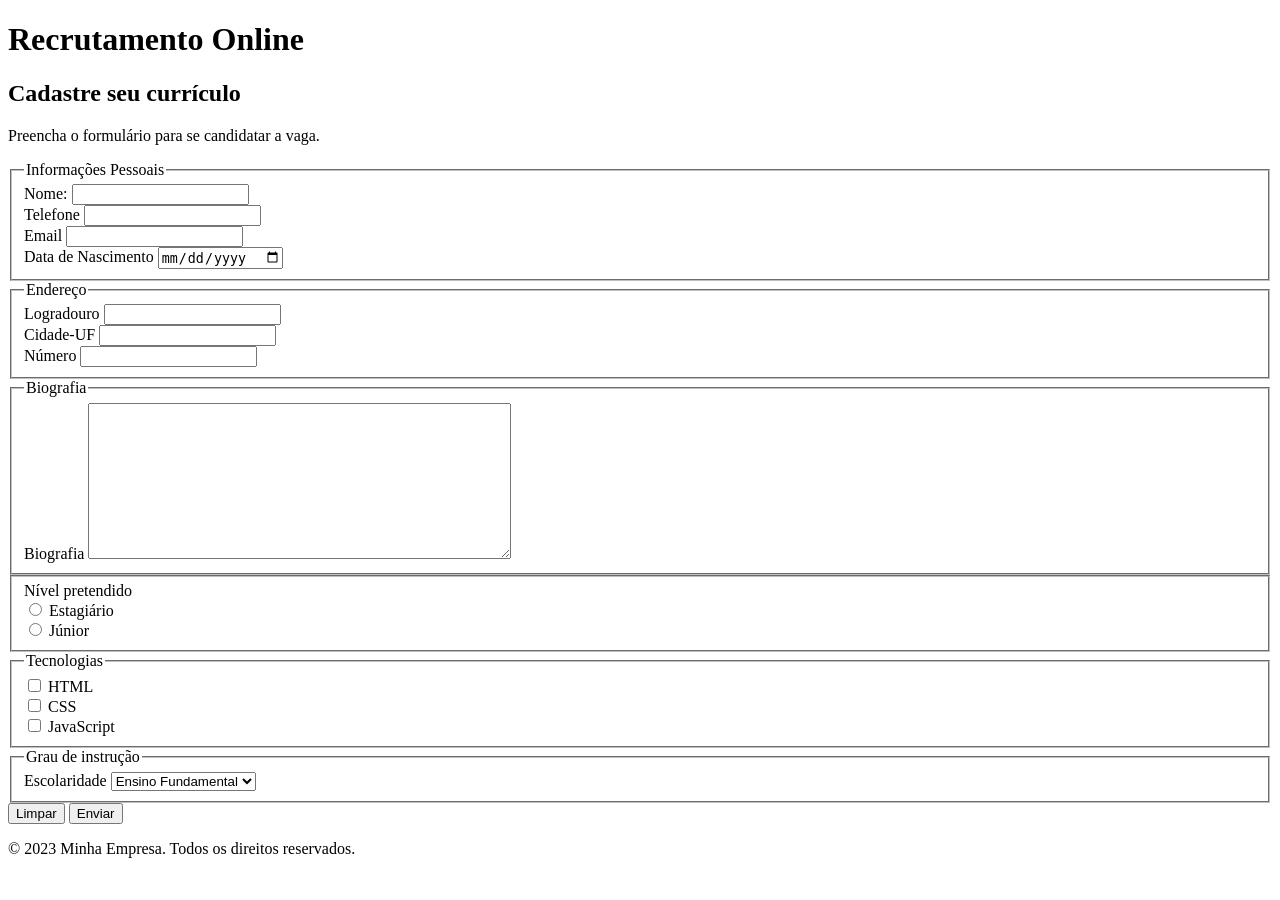
<file: aula-3/index.html>
<!doctype html>
<html lang="pt-br">
  <head>
    <meta charset="UTF-8" />
    <meta name="viewport" content="width=device-width, initial-scale=1.0" />
    <title>Recrutamento Online</title>
  </head>
  <body>
    <header>
      <h1>Recrutamento Online</h1>
    </header>
    <main>
      <section>
        <h2>Cadastre seu currículo</h2>
        <form action="#" method="get">
          <p>Preencha o formulário para se candidatar a vaga.</p>
          <fieldset>
            <legend>Informações Pessoais</legend>
            <div>
              <label for="nome_id">Nome:</label>
              <input id="nome_id" name="nome" type="text" />
            </div>
            <div>
              <label for="telefone_id">Telefone</label>
              <input id="telefone_id" name="telefone" type="tel" />
            </div>
            <div>
              <label for="email_id">Email</label>
              <input id="email_id" name="email" type="email" />
            </div>
            <div>
              <label for="data_id">Data de Nascimento</label>
              <input id="data_id" name="data" type="date" />
            </div>
          </fieldset>
          <fieldset>
            <legend>Endereço</legend>
            <div>
              <label for="logradouro_id">Logradouro</label>
              <input id="logradouro_id" name="logradouro" type="text" />
            </div>
            <div>
              <label for="cidade_id">Cidade-UF</label>
              <input id="cidade_id" name="cidade" type="text" />
            </div>
            <div>
              <label for="numero_id">Número</label>
              <input id="numero_id" name="numero" type="number" />
            </div>
          </fieldset>
          <fieldset>
            <legend>Biografia</legend>
            <div>
              <label for="biografia_id">Biografia</label>
              <textarea
                id="biografia_id"
                name="biografia"
                rows="10"
                cols="50"
              ></textarea>
            </div>
          </fieldset>
          <fieldset>
            <lege>Nível pretendido</lege>
            <div>
              <input
                id="estagiario_id"
                name="nivel"
                type="radio"
                value="estagiario"
              />
              <label for="estagiario_id">Estagiário</label>
            </div>
            <div>
              <input id="junior_id" name="nivel" type="radio" value="junior" />
              <label for="junior_id">Júnior</label>
            </div>
          </fieldset>
          <fieldset>
            <legend>Tecnologias</legend>
            <div>
              <input
                id="tec_html_id"
                name="tecnologia"
                type="checkbox"
                value="html"
              />
              <label for="tec_html_id">HTML</label>
            </div>
            <div>
              <input
                id="tec_css_id"
                name="tecnologia"
                type="checkbox"
                value="css"
              />
              <label for="tec_css_id">CSS</label>
            </div>
            <div>
              <input
                id="tec_js_id"
                name="tecnologia"
                type="checkbox"
                value="js"
              />
              <label for="tec_js_id">JavaScript</label>
            </div>
          </fieldset>
          <fieldset>
            <legend>Grau de instrução</legend>
            <div>
              <label for="escolaridade_id">Escolaridade</label>
              <select id="escolaridade_id" name="escolaridade">
                <option value="ensino_fundamental">Ensino Fundamental</option>
                <option value="ensino_medio">Ensino Médio</option>
                <option value="graduacao">Graduação</option>
                <option value="pos_graduacao">Pós-Graduação</option>
              </select>
            </div>
          </fieldset>
          <div>
            <button type="reset">Limpar</button>
            <button type="submit">Enviar</button>
          </div>
        </form>
      </section>
    </main>
    <footer>
      <p>&copy; 2023 Minha Empresa. Todos os direitos reservados.</p>
    </footer>
  </body>
</html>
</file>
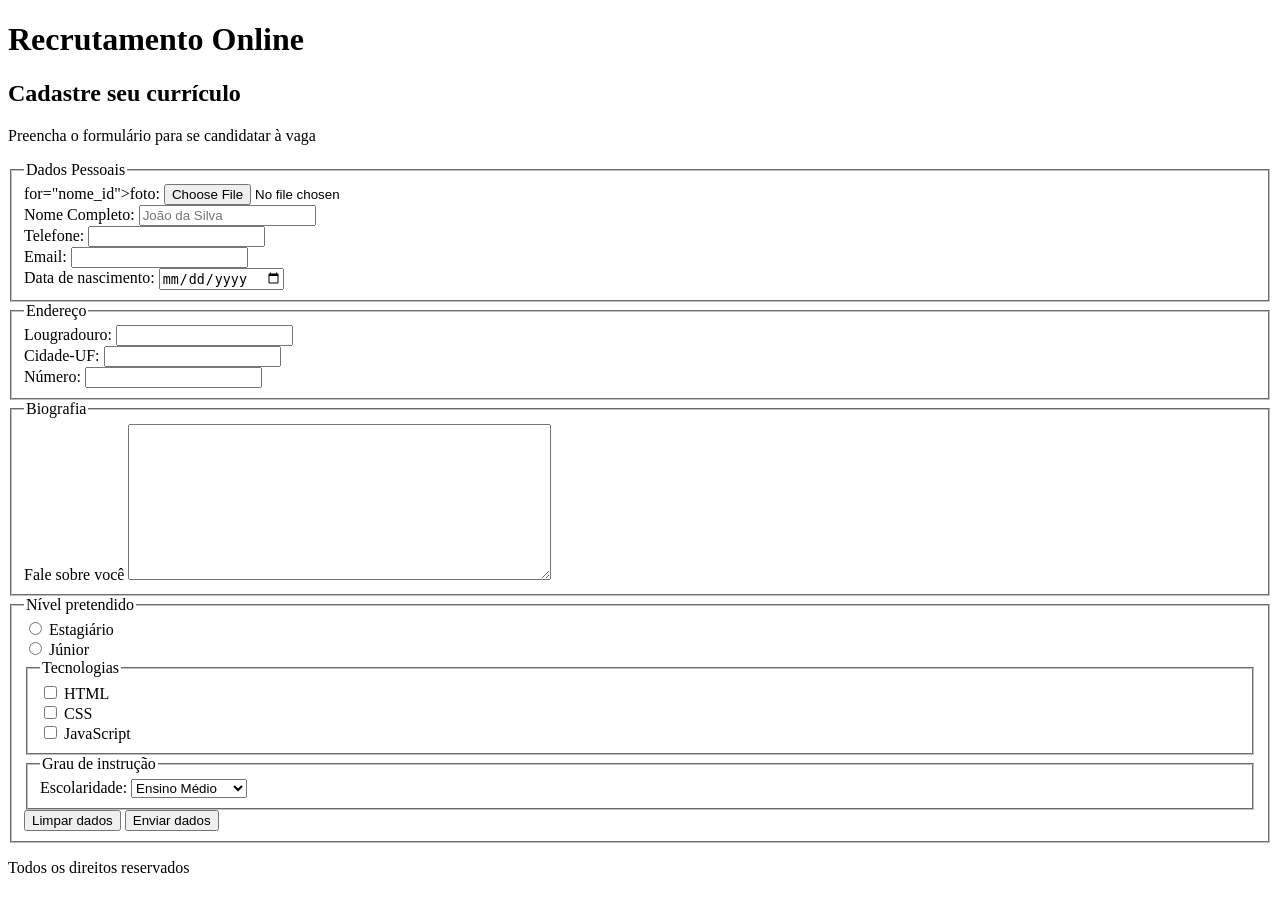
<file: aula-4/index.html>
<!DOCTYPE html>
<html lang="pt-br">
    <head>
        <title>Recrutamento Online</title>
        <meta charset="UTF-8">
    </head>
    <body>
        <header>
            <h1>Recrutamento Online</h1>
        </header>
        <main>
            <section>
                <h2>Cadastre seu currículo</h2>
                
                <form action="https://postman-echo.com/post" method="post">
                    <p>Preencha o formulário para se candidatar à vaga</p>
                    <fieldset>
                        <legend>Dados Pessoais</legend>
                        <div>
                            <label> 
                                for="nome_id">foto:</label>
                                <input id="foto_id" name="foto" type="file" accept="image/*">
                        </div>
                        <div>
                            <label for="nome_id">Nome Completo:</label>
                            <input id="nome_id" name="nome" type="text" placeholder="João da Silva">
                        </div>
                        <div>
                            <label for="telefone_id">Telefone:</label>
                            <input id="telefone_id" name="telefone" type="tel" required>
                        </div>
                        <div>
                            <label for="email_id">Email:</label>
                            <input id="email_id" name="email" type="email">
                        </div>
                        <div>
                            <label for="data_nasc_id">Data de nascimento:</label>
                            <input id="data_nasc_id" name="data_nasc" type="date">
                        </div>
                    </fieldset>
                    <fieldset>
                        <legend>Endereço</legend>
                        <div>
                            <label for="logradouro_id">Lougradouro:</label>
                            <input id="logradouro_id" name="logradouro" type="text">
                        </div>
                        <div>
                            <label for="cidade_id">Cidade-UF:</label>
                            <input id="cidade_id" name="cidade" type="text">
                        </div>
                        <div>
                            <label for="numero_id">Número:</label>
                            <input id="numero_id" name="numero" type="number">
                        </div>
                    </fieldset>
                    <fieldset>
                        <legend>Biografia</legend>
                        <div>
                            <label for="resumo_id">Fale sobre você</label>
                            <textarea id="resumo_id"
                                      name="resumo"
                                      rows="10"
                                      cols="50"></textarea>
                        </div>
                    </fieldset>
                    <fieldset>
                        <legend>Nível pretendido</legend>
                        <div>
                            <input id="estagiario_id"
                                   name="nível"
                                   type="radio"
                                   value="estagiario">
                            <label for="estagiario_id">Estagiário</label>
                        </div>
                        <div>
                            <input id="junior_id"
                                   name="nível"
                                   type="radio"
                                   value="junior">
                            <label for="junior_id">Júnior</label>
                        </div>
                        <fieldset>
                            <legend>Tecnologias</legend>
                            <div>
                            <input id="tec_html_id"
                                   name="tecnologia"
                                   type="checkbox"
                                   value="html">
                            <label for="tec_html_id">HTML</label>
                            </div>
                            <div>
                            <input id="tec_css_id"
                                   name="tecnologia"
                                   type="checkbox"
                                   value="css">
                            <label for="tec_css_id">CSS</label>
                            </div>
                            <div>
                            <input id="tec_js_id"
                                   name="tecnologia"
                                   type="checkbox"
                                   value="js">
                            <label for="tec_js_id">JavaScript</label>
                            </div>
                        </fieldset>
                        <fieldset>
                            <legend>Grau de instrução</legend>
                            <div>
                                <label for="escolaridade_id">Escolaridade:</label>
                                <select id="escolaridade_id" name="escolaridade">
                                    <option value="medio">Ensino Médio</option>
                                    <option value="graduacao">Graduação</option>
                                    <option value="pos">Pós-Graduação</option>
                                </select>
                            </div>
                        </fieldset>
                        <div>
                            <button type="reset">Limpar dados</button>
                            <button type="submit">Enviar dados</button>
                        </div>
                    </fieldset>
                </form>
            </section>
        </main>
        <footer>
            <p>Todos os direitos reservados</p>
        </footer>
    </body>
</html>
</file>
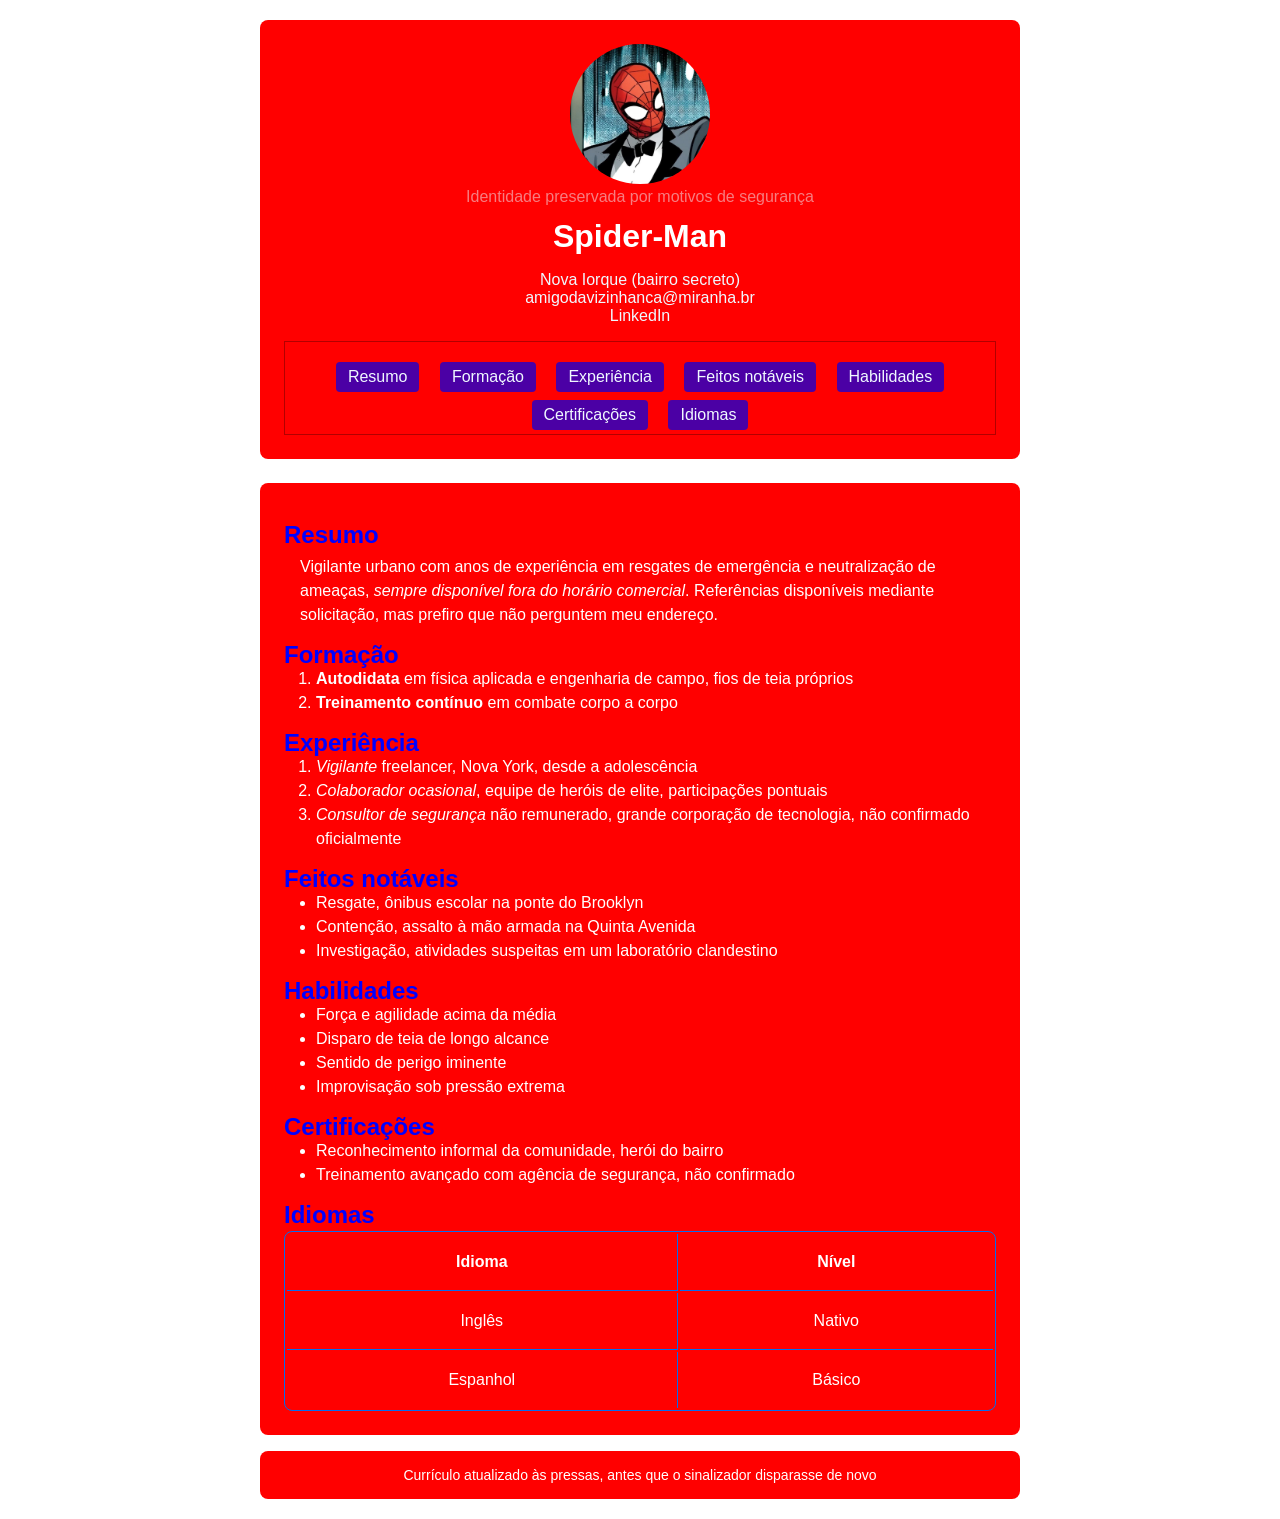
<file: aula-5/index.html>
<!DOCTYPE html>
<html lang="pt-br">
<head>
  <meta charset="UTF-8" />
  <meta name="viewport" content="width=device-width, initial-scale=1.0" />
  <title>Currículo Spider-Man</title>
  <link rel="stylesheet" href="./styles/global.css">
</head>
<body>
  <header>
    <figure>
      <img src="./images/miranha.jpg" alt="Foto de perfil, pessoa mascarada com traje vermelho e azul" />
      <figcaption>Identidade preservada por motivos de segurança</figcaption>
    </figure>
    <h1 style="color: white;">Spider-Man</h1>
    <div class="header-info">
      <p>Nova Iorque (bairro secreto)</p>
      <p>
        <a href="mailto:amigodavizinhanca@miranha.br">amigodavizinhanca@miranha.br</a>
      </p>
      <p>
        <a href="https://www.linkedin.com/in/miranha/">LinkedIn</a>
      </p>
      <nav>
        <ul>
          <li><a href="#resumo">Resumo</a></li>
          <li><a href="#formacao">Formação</a></li>
          <li><a href="#experiencia">Experiência</a></li>
          <li><a href="#feitos">Feitos notáveis</a></li>
          <li><a href="#habilidades">Habilidades</a></li>
          <li><a href="#certificacoes">Certificações</a></li>
          <li><a href="#idiomas">Idiomas</a></li>
        </ul>
      </nav>
    </div>
  </header>

  <main>
    <section id="resumo">
      <h2>Resumo</h2>
      <p>
        Vigilante urbano com anos de experiência em resgates de emergência e neutralização de ameaças,
        <em>sempre disponível fora do horário comercial</em>. Referências disponíveis mediante solicitação,
        mas prefiro que não perguntem meu endereço.
      </p>
    </section>

    <section id="formacao">
      <h2>Formação</h2>
      <ol>
        <li><strong>Autodidata</strong> em física aplicada e engenharia de campo, fios de teia próprios</li>
        <li><strong>Treinamento contínuo</strong> em combate corpo a corpo</li>
      </ol>
    </section>

    <section id="experiencia">
      <h2>Experiência</h2>
      <ol>
        <li><em>Vigilante</em> freelancer, Nova York, desde a adolescência</li>
        <li><em>Colaborador ocasional</em>, equipe de heróis de elite, participações pontuais</li>
        <li><em>Consultor de segurança</em> não remunerado, grande corporação de tecnologia, não confirmado oficialmente</li>
      </ol>
    </section>

    <section id="feitos">
      <h2>Feitos notáveis</h2>
      <ul>
        <li>Resgate, ônibus escolar na ponte do Brooklyn</li>
        <li>Contenção, assalto à mão armada na Quinta Avenida</li>
        <li>Investigação, atividades suspeitas em um laboratório clandestino</li>
      </ul>
    </section>

    <section id="habilidades">
      <h2>Habilidades</h2>
      <ul>
        <li>Força e agilidade acima da média</li>
        <li>Disparo de teia de longo alcance</li>
        <li>Sentido de perigo iminente</li>
        <li>Improvisação sob pressão extrema</li>
      </ul>
    </section>

    <section id="certificacoes">
      <h2>Certificações</h2>
      <ul>
        <li>Reconhecimento informal da comunidade, herói do bairro</li>
        <li>Treinamento avançado com agência de segurança, não confirmado</li>
      </ul>
    </section>

    <section id="idiomas">
      <h2>Idiomas</h2>
      <table>
        <thead>
          <tr>
            <th scope="col">Idioma</th>
            <th scope="col">Nível</th>
          </tr>
        </thead>
        <tbody>
          <tr>
            <td>Inglês</td>
            <td>Nativo</td>
          </tr>
          <tr>
            <td>Espanhol</td>
            <td>Básico</td>
          </tr>
        </tbody>
      </table>
    </section>
  </main>

  <footer>
    <p>Currículo atualizado às pressas, antes que o sinalizador disparasse de novo</p>
  </footer>
</body>

</html>
</file>
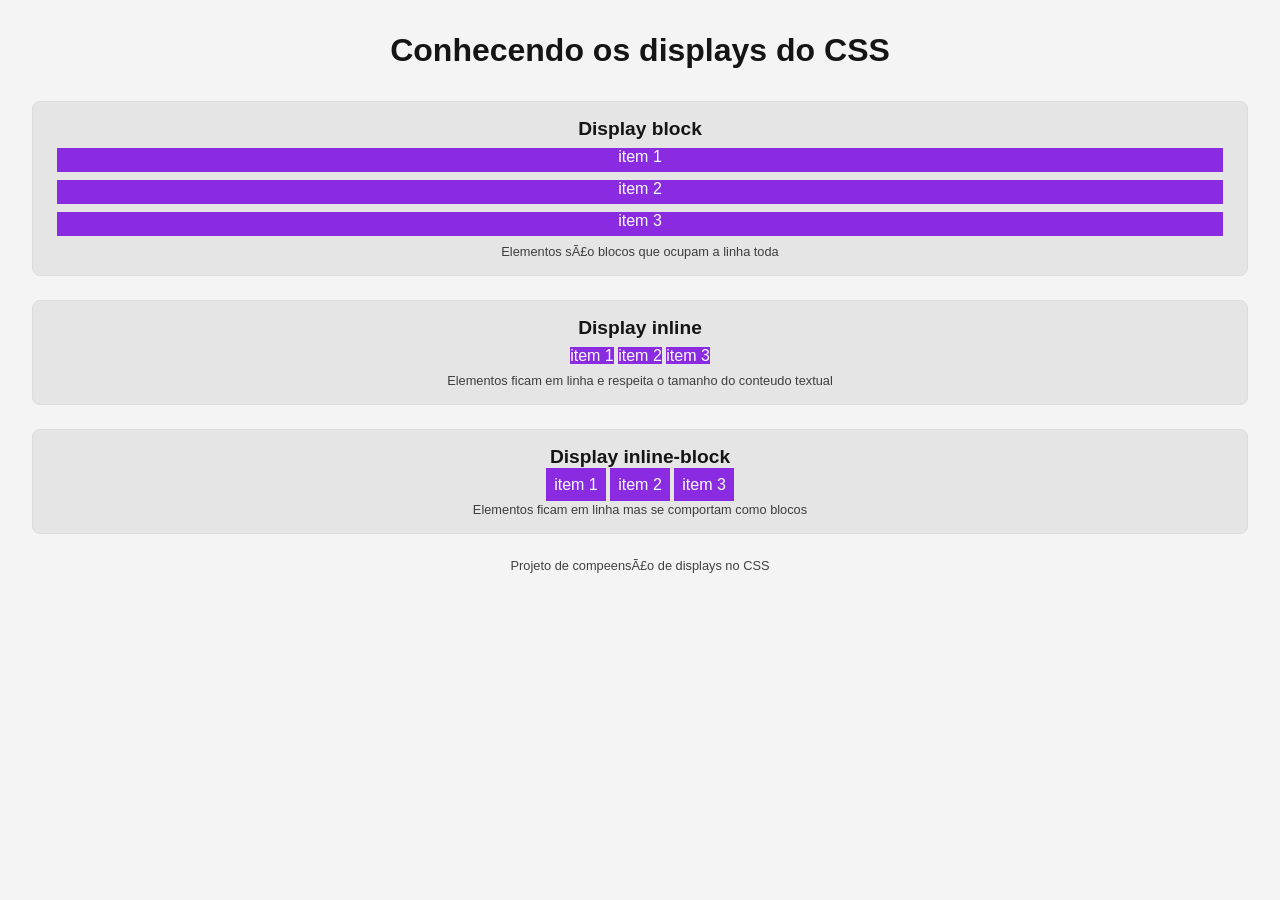
<file: aula-6/index.html>
<!doctype hmtl>
<hmtl>
    <head>
        <meta charset="utf-8>
        <meta name="viewport" content="width=device-width initial-scale=1.0">
        <link rel="stylesheet" href="./styles/global.css">
        <link rel="icon" href="./images/block.png" type="image/x-icon">
        <title>
            Conhecendo os displays
        </title>
    </head>
    <body>
        <header>
            <h1>
                Conhecendo os displays do CSS
            </h1>
        </header>
        <main>
            <section>
                <h2>
                    Display block
                </h2>
                <div class="container-block">
                    <div class="item">item 1</div>
                    <div class="item">item 2</div>
                    <div class="item">item 3</div>    
                </div>
                <p>Elementos são blocos que ocupam a linha toda</p>
            </section>

            <section>
                <h2>
                    Display inline
                </h2>
                <div class="container-inline">
                    <div class="item">item 1</div>
                    <div class="item">item 2</div>
                    <div class="item">item 3</div>    
                </div>
                <p>Elementos ficam em linha e respeita o tamanho do conteudo textual</p>
            </section> 

            <section>
                <h2>
                    Display inline-block
                </h2>
                <div class="container-inline-block">
                    <div class="item">item 1</div>
                    <div class="item">item 2</div>
                    <div class="item">item 3</div>    
                </div>
                <p>Elementos ficam em linha mas se comportam como blocos</p>
            </section> 

        </main>
        <footer>
            <p>
                Projeto de compeensão de displays no CSS
            </p>
        </footer>
    </body>
</hmtl>
</file>
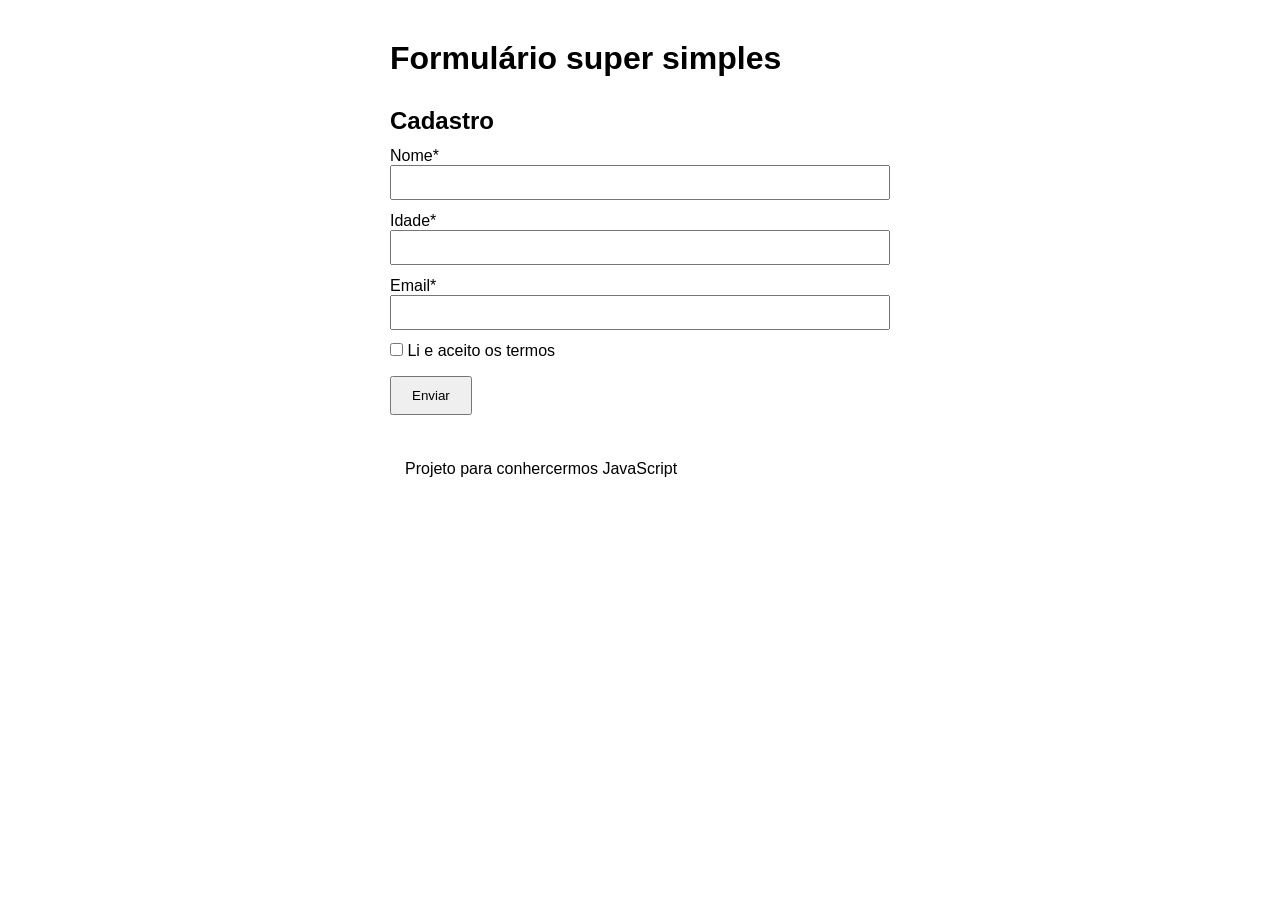
<file: aula-7/index.html>
<!DOCTYPE html>
<html lang="pt-br">
<head>
    <meta charset="UTF-8">
    <meta name="viewport" content="width=device-width, initial-scale=1.0">
    <link rel="stylesheet" href="./styles/global.css">
    <script src="./scripts/index.js" defer></script>
    <title>Formulario JS</title>
</head>
<body>
    <header>
        <h1>Formulário super simples</h1>
    </header>    
    <main>
        <h2>Cadastro</h2>
        <form id="cadastro" novalidate onsubmit="executar(event)">
            <label for="nome">Nome*</label>
            <input type="text" id="nome">
            <p id="erro-nome" class="oculto"></p>
              
            <label for="idade">Idade*</label>
            <input type="number" id="idade">
            <p id="erro-idade" class="oculto"></p>
  
            <label for="email">Email*</label>
            <input type="text" id="email">
            <p id="erro-email" class="oculto"></p>
        
            <label>
                <input type="checkbox" id="termos">
                Li e aceito os termos
                <p id="erro-termos" class="oculto"></p>
            </label>

            <button type="submit">Enviar</button>
            <p id="concluido" class="oculto"></p>


        </form>
    </main>
    <footer>
        <p>Projeto para conhercermos JavaScript</p>
    </footer>
</body>
</html>
</file>
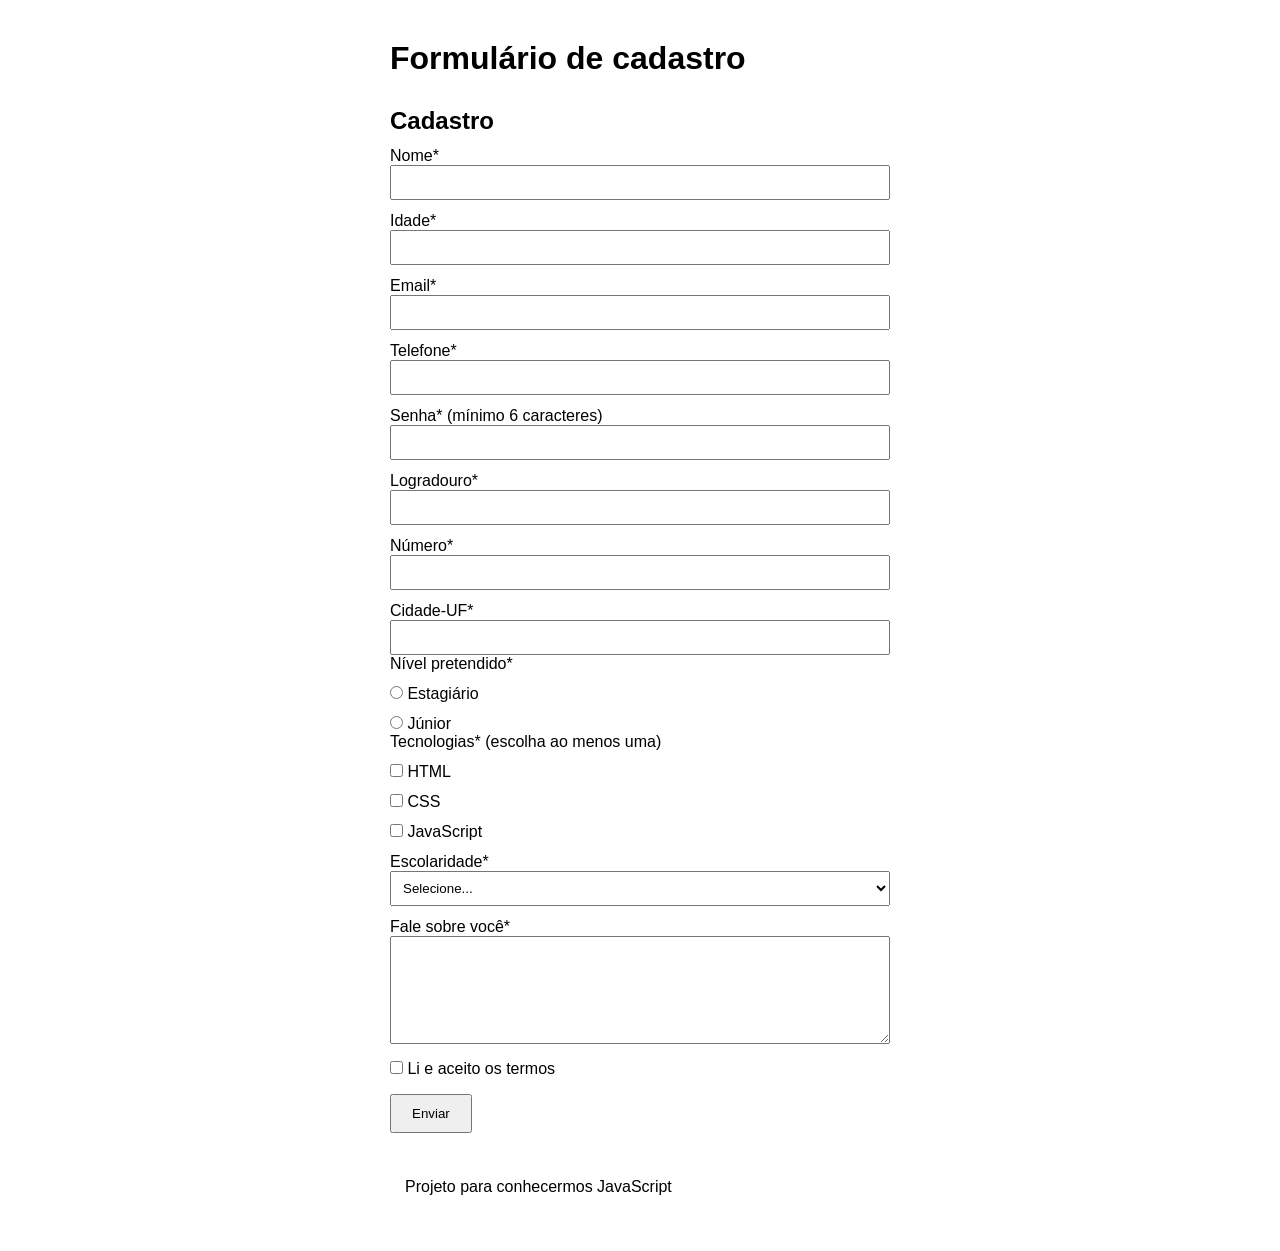
<file: aula-8/index.html>
<!DOCTYPE html>
<html lang="pt-br">
<head>
    <meta charset="UTF-8">
    <meta name="viewport" content="width=device-width, initial-scale=1.0">
    <link rel="stylesheet" href="./styles/global.css">
    <script src="./scripts/index.js" defer></script>
    <title>Cadastro JS</title>
</head>
<body>
    <header>
        <h1>Formulário de cadastro</h1>
    </header>
    <main>
        <h2>Cadastro</h2>
        <form id="cadastro" novalidate onsubmit="executar(event)">
            <label for="nome">Nome*</label>
            <input type="text" id="nome">
            <p id="erro-nome" class="oculto"></p>

            <label for="idade">Idade*</label>
            <input type="number" id="idade">
            <p id="erro-idade" class="oculto"></p>

            <label for="email">Email*</label>
            <input type="email" id="email">
            <p id="erro-email" class="oculto"></p>

            <label for="telefone">Telefone*</label>
            <input type="tel" id="telefone">
            <p id="erro-telefone" class="oculto"></p>

            <label for="senha">Senha* (mínimo 6 caracteres)</label>
            <input type="password" id="senha">
            <p id="erro-senha" class="oculto"></p>

            <label for="logradouro">Logradouro*</label>
            <input type="text" id="logradouro">
            <p id="erro-logradouro" class="oculto"></p>

            <label for="numero">Número*</label>
            <input type="number" id="numero">
            <p id="erro-numero" class="oculto"></p>

            <label for="cidade">Cidade-UF*</label>
            <input type="text" id="cidade">
            <p id="erro-cidade" class="oculto"></p>

            <p>Nível pretendido*</p>
            <label><input type="radio" name="nivel" value="estagiario"> Estagiário</label>
            <label><input type="radio" name="nivel" value="junior"> Júnior</label>
            <p id="erro-nivel" class="oculto"></p>

            <p>Tecnologias* (escolha ao menos uma)</p>
            <label><input type="checkbox" name="tecnologia" value="html"> HTML</label>
            <label><input type="checkbox" name="tecnologia" value="css"> CSS</label>
            <label><input type="checkbox" name="tecnologia" value="js"> JavaScript</label>
            <p id="erro-tecnologia" class="oculto"></p>

            <label for="escolaridade">Escolaridade*</label>
            <select id="escolaridade">
                <option value="">Selecione...</option>
                <option value="medio">Ensino Médio</option>
                <option value="graduacao">Graduação</option>
                <option value="pos">Pós-Graduação</option>
            </select>
            <p id="erro-escolaridade" class="oculto"></p>

            <label for="biografia">Fale sobre você*</label>
            <textarea id="biografia" rows="6"></textarea>
            <p id="erro-biografia" class="oculto"></p>

            <label>
                <input type="checkbox" id="termos">
                Li e aceito os termos
            </label>
            <p id="erro-termos" class="oculto"></p>

            <button type="submit">Enviar</button>
            <p id="concluido" class="oculto"></p>
        </form>
    </main>
    <footer>
        <p>Projeto para conhecermos JavaScript</p>
    </footer>
</body>
</html>
</file>
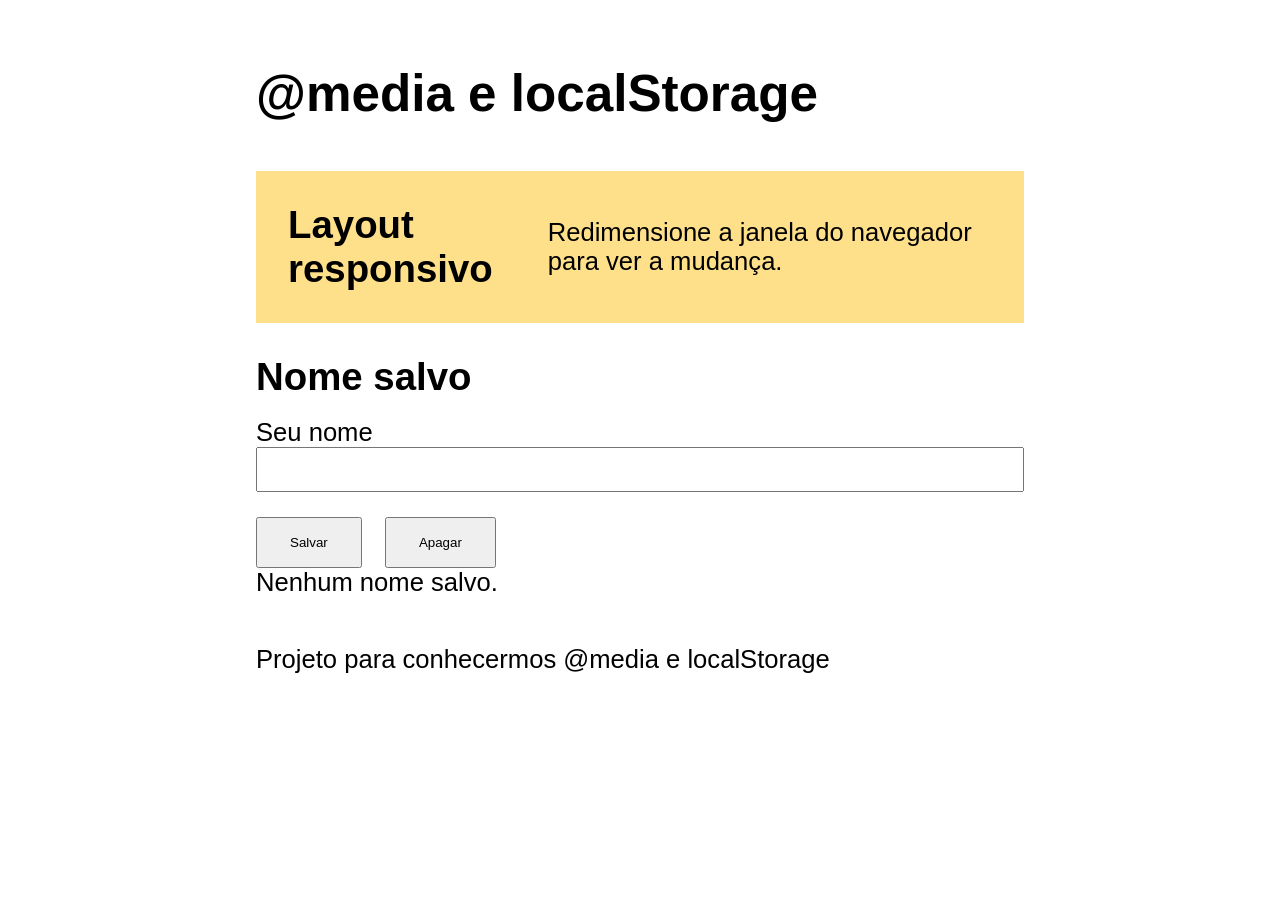
<file: aula-9/index.html>
<!DOCTYPE html>
<html lang="pt-br">
<head>
    <meta charset="UTF-8">
    <meta name="viewport" content="width=device-width, initial-scale=1.0">
    <link rel="stylesheet" href="./styles/global.css">
    <script src="./scripts/index.js" defer></script>
    <title>@media e localStorage</title>
</head>
<body>
    <header>
        <h1>@media e localStorage</h1>
    </header>
    <main>
        <section class="caixa">
            <h2>Layout responsivo</h2>
            <p>Redimensione a janela do navegador para ver a mudança.</p>
        </section>

        <section>
            <h2>Nome salvo</h2>
            <label for="nome">Seu nome</label>
            <input type="text" id="nome">
            <button type="button" onclick="salvar()">Salvar</button>
            <button type="button" onclick="apagar()">Apagar</button>
            <p id="saudacao"></p>
        </section>
    </main>
    <footer>
        <p>Projeto para conhecermos @media e localStorage</p>
    </footer>
</body>
</html>
</file>
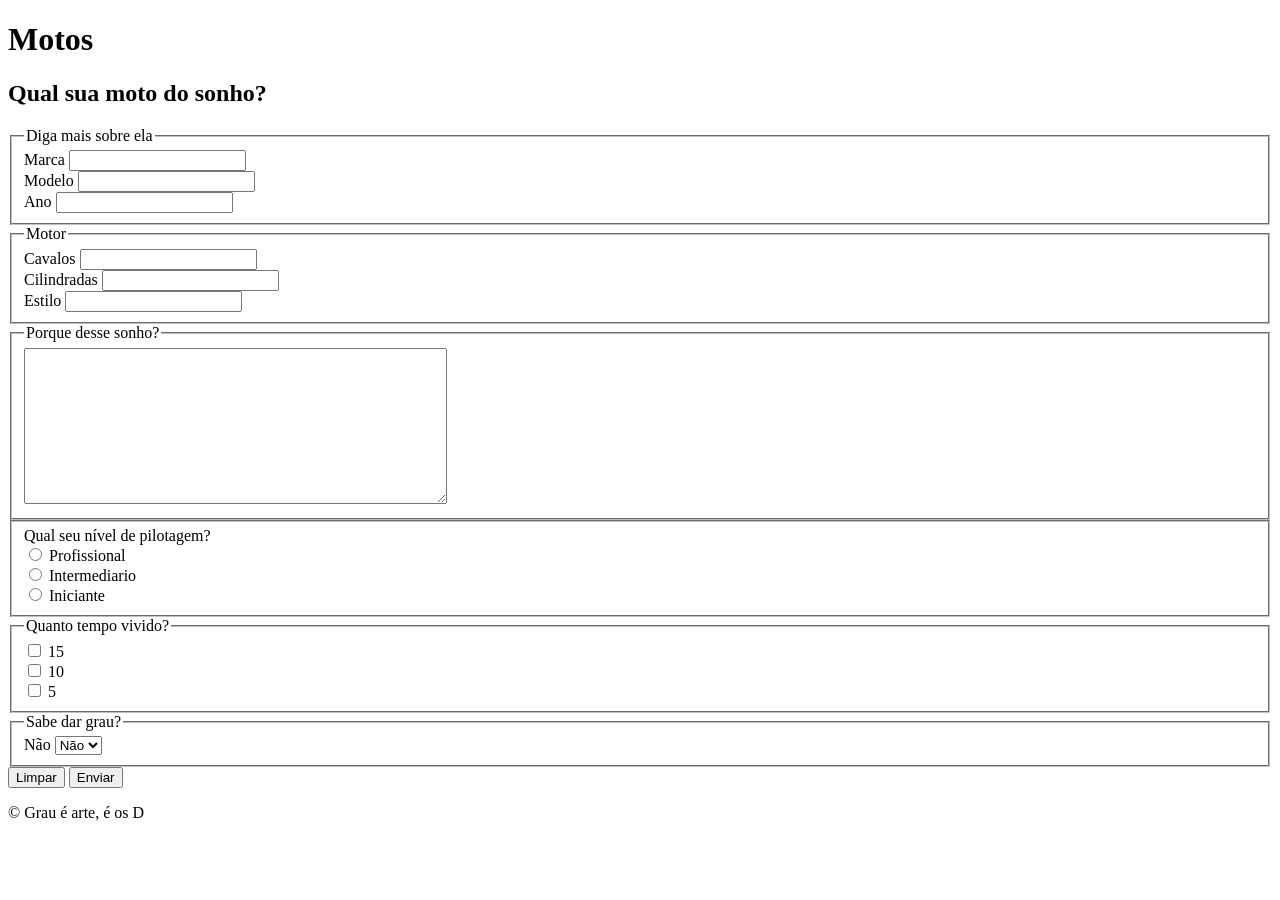
<file: aula-2/formulario.html>
<!doctype html>
<html lang="pt-br">
  <head>
    <meta charset="UTF-8" />
    <meta name="viewport" content="width=device-width, initial-scale=1.0" />
    <title>Moto</title>
  </head>
  <body>
    <header>
      <h1>Motos</h1>
    </header>
    <main>
      <section>
        <h2>Qual sua moto do sonho?</h2>
        <form action="#" method="get">
          <fieldset>
            <legend>Diga mais sobre ela</legend>
            <div>
              <label for="nome_id">Marca</label>
              <input id="nome_id" name="nome" type="text" />
            </div>
            <div>
              <label for="email_id">Modelo</label>
              <input id="email_id" name="email" type="email" />
            </div>
            <div>
              <label for="telefone_id">Ano</label>
              <input id="telefone_id" name="telefone" type="tel" />
            </div>
          </fieldset>
          <fieldset>
            <legend>Motor</legend>
            <div>
              <label for="logradouro_id">Cavalos</label>
              <input id="logradouro_id" name="logradouro" type="text" />
            </div>
            <div>
              <label for="cidade_id">Cilindradas</label>
              <input id="cidade_id" name="cidade" type="text" />
            </div>
            <div>
              <label for="numero_id">Estilo</label>
              <input id="numero_id" name="numero" type="number" />
            </div>
          </fieldset>
          <fieldset>
            <legend>Porque desse sonho?</legend>
            <div>
              <label for="biografia_id"></label>
              <textarea
                id="biografia_id"
                name="biografia"
                rows="10"
                cols="50"
              ></textarea>
            </div>
          </fieldset>
          <fieldset>
            <lege>Qual seu nível de pilotagem?</lege>
            <div>
              <input
                id="estagiario_id"
                name="nivel"
                type="radio"
                value="estagiario"
              />
              <label for="estagiario_id">Profissional</label>
            </div>
            <div>
              <input id="junior_id" name="nivel" type="radio" value="junior" />
              <label for="junior_id">Intermediario</label>
            </div>
            <div>
              <input id="junior_id" name="nivel" type="radio" value="junior" />
              <label for="junior_id">Iniciante</label>
            </div>
          </fieldset>
          <fieldset>
            <legend>Quanto tempo vivido?</legend>
            <div>
              <input
                id="tec_html_id"
                name="tecnologia"
                type="checkbox"
                value="html"
              />
              <label for="tec_html_id">15</label>
            </div>
            <div>
              <input
                id="tec_css_id"
                name="tecnologia"
                type="checkbox"
                value="css"
              />
              <label for="tec_css_id">10</label>
            </div>
            <div>
              <input
                id="tec_js_id"
                name="tecnologia"
                type="checkbox"
                value="js"
              />
              <label for="tec_js_id">5</label>
            </div>
          </fieldset>
          <fieldset>
            <legend>Sabe dar grau?</legend>
            <div>
              <label for="escolaridade_id">Não</label>
              <select id="escolaridade_id" name="escolaridade">
                <option value="graduacao">Não</option>
                <option value="pos_graduacao">Sim</option>
              </select>
            </div>
          </fieldset>
          <div>
            <button type="reset">Limpar</button>
            <button type="submit">Enviar</button>
          </div>
        </form>
      </section>
    </main>
    <footer>
      <p>&copy; Grau é arte, é os D</p>
    </footer>
  </body>
</html>
</file>
<file: aula-5/styles/global.css>
*{
box-sizing: border-box;
margin: 0;
padding: 0;
}

body{
    font-size: 16px;
    font-family: Arial, Helvetica, sans-serif;
    color:black;
    background-color: white;
    padding: 1.25rem;
    max-width: 50rem;
    margin: auto;    
}

header{
background-color: red;
color: aliceblue;
padding: 1.5rem;
text-align: center;
border-radius: 0.5rem;
}

header img{
    width: 8.75rem;
    height: 8.75;
    border-radius: 50%;
    border: 0.25rem solid color black
}

header figcaption{
    font-size:0.75;
    opacity: 0.50;
    margin-top: 0.25;
}

header h1{
    margin-top: 0.75rem;
    font-size: 2rem;
}

.header-info{
    margin-top:1rem;
}

hearder p {
    margin-top: 0.25rem;
}

header a{
    color: inherit;
    text-decoration: none;
}

header a:hover{
    opacity: 0.8;
    cursor: pointer;
    color: blue;
}

nav {
    margin-top: 1rem ;
    padding-top: 1rem ;
    border: 0.05rem solid rgba(0, 0, 0, 0.3)
}

nav ul {
    list-style: none;
}

nav li{
    display: inline-block;
    margin:0.25rem 0.5rem; 
}

nav a {
    display: inline-block;
    background-color: rgba(53, 0, 186, 0.892);
    padding: 0.375rem 0.75rem;
    border-radius: 0.25rem;
}

main {
    margin-top: 1.5rem;
    padding:1.5rem;
    color: white;
    background-color: red;
    border-radius: 0.5rem;
}

section{
    margin-top: 1rem;
    line-height: 1.5rem;
} 

section h2 {
    color : blue;
    font-size:1.5rem;
}

section p{
    margin: 0.5rem 1rem
}

section ul,
section ol {
    margin-left: 1rem;
    padding-left: 1rem;
}

table {
    width: 100%;
    margin-top: 0.25rem;
    border: 0.0275rem solid #036def;
    border-radius: 0.5rem;
}

table th,
table td {
    padding: 1rem;
    text-align: center;
    border-right: 0.0275rem solid #036def;
    border-bottom:0.0275rem solid #036def;
}

table th:last-child,
table td:last-child{
    border-right: none;
}

table tr:last-child td {
    border-bottom: none;
}

footer{
    margin-top: 1rem;
    font-size: 0.875rem;
    text-align: center;
    color: white;
    background-color: red;
    padding: 1rem;
    border-radius: 0.5rem;
}
</file>
<file: aula-6/styles/global.css>
*
{
    margin: 0;
    padding: 0;
    box-sizing: 0;
}
body{
    font-size: 16px;
    font-family: Arial, Helvetica, sans-serif;
    padding: 2rem;
    background-color: #f4f4f4f4;
    color: #151515;

}

h1{
    text-align: center;
    margin-bottom: 2rem;

}

h2 {
    font-size: 1.2rem;
    margin-bottom: 0.5rem;

}

p {
    opacity: 0.8;
    font-size: 0.8rem;
    margin-top: 0.5rem;
}

section {
    background-color: #e5e5e5;
    padding: 1rem;
    margin-bottom: 1.5rem;
    border-radius: 0.5rem;
    border: 1px solid #dcdcdc;
    text-align: center; 
}

footer {
    text-align: center;
}

.item{
    color: white;
    background-color: blueviolet;
}

.container-block .item {
    display: block;
    height: 1.5rem;
    margin: 0.5rem;
}

.container-inline .item {
    display: inline;
}

.container-inline-block .item {
    display: inline;
    padding: 0.5rem;
    width: 5rem;
}
</file>
<file: aula-7/styles/global.css>
* {
    margin: 0;
    padding: 0;
    box-sizing: border-box;
}

html {
    font-size: 62.5%;
}

body {
    font-family: Arial,  Helvetica, sans-serif;
    font-size: 1.6rem;
    max-width: 50rem;
    margin: 4rem auto;
}

main {
    margin-top: 3rem;
}

footer {
    margin-top: 3rem;
}

footer p {
    margin-top: 1rem;
    padding: 1.5rem;
}

span {
    display: block;
}

label {
    display: block;
    margin-top: 1.2rem;
}

input[type="text"],
input[type="number"],
input[type="email"] {
    padding: 0.8rem;
    width: 100%;
}

button {
    padding: 1rem 2rem;
    margin-top: 1.6rem;
}

.oculto {
    display: none;
}

.sucesso {
    background-color: #ffe08a;
    font-weight: bold;
}

.erro {
    color: #8a1c1c;
    background-color: #ffe6e6;
}
</file>
<file: aula-8/styles/global.css>
* {
    margin: 0;
    padding: 0;
    box-sizing: border-box;
}

html {
    font-size: 62.5%;
}

body {
    font-family: Arial,  Helvetica, sans-serif;
    font-size: 1.6rem;
    max-width: 50rem;
    margin: 4rem auto;
}

main {
    margin-top: 3rem;
}

footer {
    margin-top: 3rem;
}

footer p {
    margin-top: 1rem;
    padding: 1.5rem;
}

span {
    display: block;
}

label {
    display: block;
    margin-top: 1.2rem;
}

input[type="text"],
input[type="number"],
input[type="email"],
input[type="tel"],
input[type="password"],
textarea,
select {
    padding: 0.8rem;
    width: 100%;
}

button {
    padding: 1rem 2rem;
    margin-top: 1.6rem;
}

.oculto {
    display: none;
}

.sucesso {
    background-color: #ffe08a;
    font-weight: bold;
}

.erro {
    color: #8a1c1c;
    background-color: #ffe6e6;
}
</file>
<file: aula-9/styles/global.css>
* {
    margin: 0;
    padding: 0;
    box-sizing: border-box;
}

body {
    font-family: Arial, Helvetica, sans-serif;
    font-size: 1.6rem;
    max-width: 50rem;
    margin: 4rem auto;
    padding: 0 1rem;
}

main {
    margin-top: 3rem;
}

section {
    margin-bottom: 2rem;
}

label {
    display: block;
    margin-top: 1.2rem;
}

input[type="text"] {
    padding: 0.8rem;
    width: 100%;
}

button {
    padding: 1rem 2rem;
    margin-top: 1.6rem;
    margin-right: 1rem;
}

footer {
    margin-top: 3rem;
}

.caixa {
    background-color: #ffe08a;
    padding: 2rem;
}

/* Telas estreitas (celular) */
@media (max-width: 600px) {
    body {
        font-size: 1.4rem;
    }

    .caixa {
        background-color: #ffb3b3;
    }
}

/* Telas largas (computador) */
@media (min-width: 601px) {
    .caixa {
        display: flex;
        gap: 2rem;
        align-items: center;
    }
}
</file>
